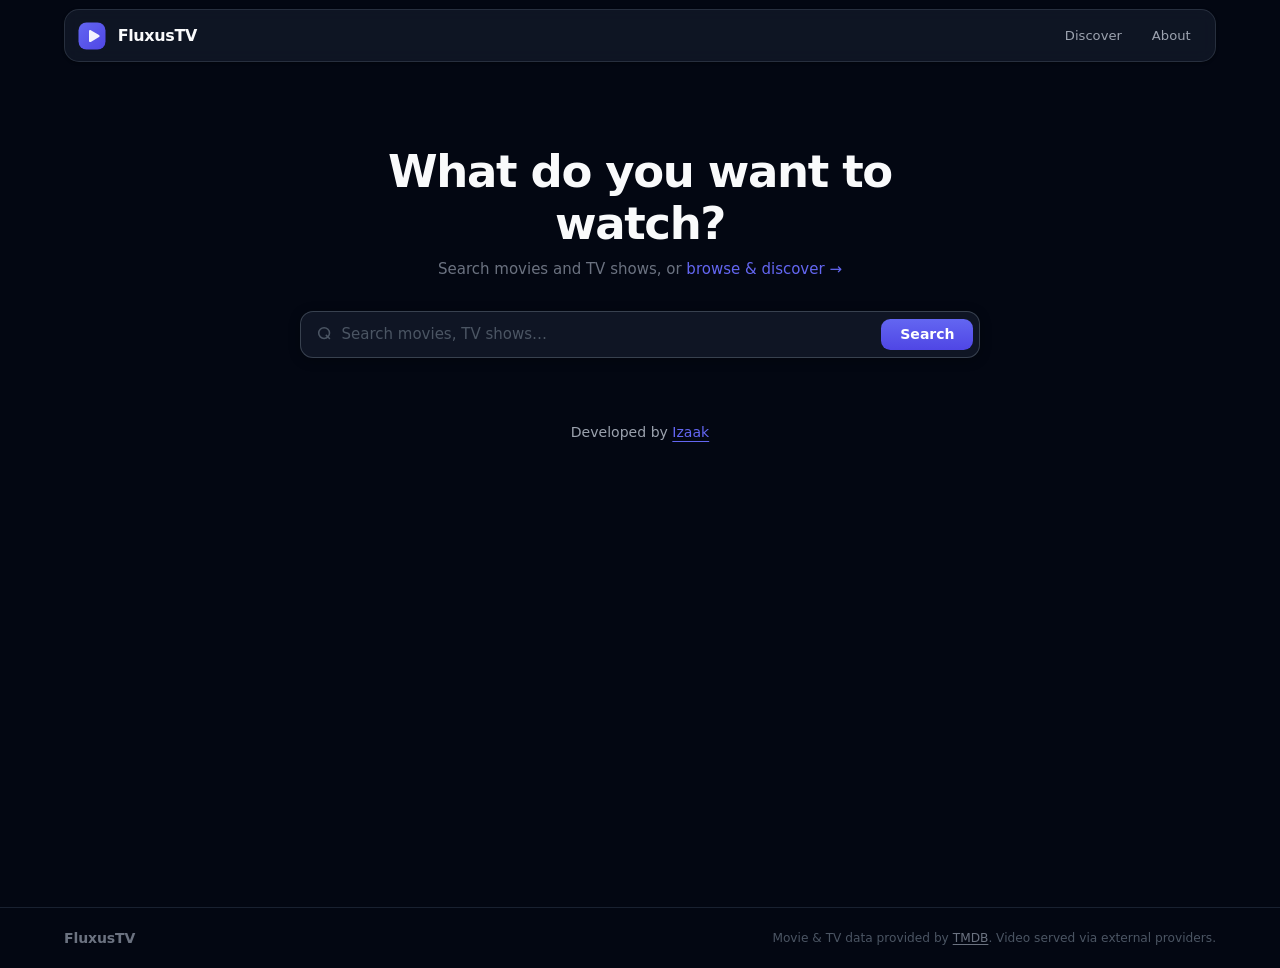
<file: index.html>
<!DOCTYPE html>
<html lang="en">
<head>
  <meta charset="UTF-8" />
  <meta name="viewport" content="width=device-width, initial-scale=1.0" />
  <title>FluxusTV — Watch Movies & TV</title>
  <link rel="stylesheet" href="css/styles.css" />
</head>
<body>

  <!-- ===== NAVBAR ===== -->
  <nav id="navbar">
    <div class="navbar-inner">
      <a href="#/" class="logo">
        <svg class="logo-icon" viewBox="0 0 32 32" aria-hidden="true">
          <defs>
            <linearGradient id="lg" x1="0" y1="0" x2="1" y2="1">
              <stop offset="0" stop-color="#6366f1"/>
              <stop offset="1" stop-color="#4f46e5"/>
            </linearGradient>
          </defs>
          <rect x="2.5" y="2.5" width="27" height="27" rx="8" fill="url(#lg)"/>
          <path d="M13 11.2c0-.9 1-1.5 1.8-1l8.2 4.8c.8.5.8 1.6 0 2.1l-8.2 4.8c-.8.5-1.8-.1-1.8-1z" fill="white" opacity="0.92"/>
        </svg>
        <span class="logo-text">FluxusTV</span>
      </a>
      <div style="display:flex;gap:0.25rem;align-items:center;">
        <a href="#/discover" id="nav-discover" class="nav-link">Discover</a>
        <a href="about.html" class="nav-link">About</a>
      </div>
    </div>
  </nav>

  <!-- ===== MAIN WRAPPER ===== -->
  <main style="display:flex;flex-direction:column;align-items:center;padding:0 1rem;min-height:calc(100vh - 64px);">

    <!-- ===== VIEW: SEARCH ===== -->
    <div id="view-search" style="width:100%;display:flex;flex-direction:column;align-items:center;">

      <div class="search-hero">
        <h1 class="search-title">What do you want to watch?</h1>
        <p class="search-subtitle">
          Search movies and TV shows, or
          <a href="#/discover" style="color:#6366f1;font-weight:500;transition:color 0.15s;">browse &amp; discover →</a>
        </p>
        <form id="search-form" class="search-form" role="search">
          <div class="search-input-wrap">
            <svg class="search-icon" viewBox="0 0 20 20" fill="none" stroke="#4b5563" stroke-width="1.75">
              <circle cx="9" cy="9" r="6"/><path d="M15 15l-3.5-3.5" stroke-linecap="round"/>
            </svg>
            <input
              id="search-input"
              class="search-input"
              type="search"
              placeholder="Search movies, TV shows…"
              autocomplete="off"
              aria-label="Search query"
            />
            <button type="submit" class="search-btn">Search</button>
          </div>
        </form>
      </div>

      <!-- Continue Watching -->
      <section id="cw-section" class="cw-section hidden">
        <div class="cw-header">
          <span class="cw-title">Continue Watching</span>
        </div>
        <div class="cw-row-wrap">
          <div id="cw-row" class="cw-row"></div>
        </div>
      </section>

      <div id="state-loading" class="state-message hidden" aria-live="polite">
        <div class="spinner"></div>
        <p>Searching…</p>
      </div>
      <div id="state-empty" class="state-message hidden" aria-live="polite">
        <p>No results found. Try a different title.</p>
      </div>
      <div id="state-error" class="state-message hidden" aria-live="assertive">
        <p id="error-text">Something went wrong.</p>
      </div>

      <section id="results-section" class="results-section hidden" aria-label="Search results">
        <div class="results-header">
          <p id="results-count" class="results-count"></p>
        </div>
        <div id="results-grid" class="results-grid"></div>
        <div id="load-more-wrap" class="load-more-wrap hidden">
          <button id="load-more-btn" class="load-more-btn">Load More</button>
        </div>
      </section>

    </div>

    <!-- ===== VIEW: MEDIA ===== -->
    <div id="view-media" class="view-media hidden">

      <div id="ublock-banner" class="ublock-banner hidden">
        <span>⚠️ For the best experience, use <strong>uBlock Origin</strong> to block ads and pop-ups.</span>
        <button id="ublock-dismiss" class="ublock-dismiss" aria-label="Dismiss">✕</button>
      </div>

      <div class="media-back-row">
        <a href="#/" class="back-link">← Back to Search</a>
      </div>

      <div class="media-header">
        <div class="media-poster-col">
          <img id="media-poster" class="media-poster hidden" alt="" />
          <div id="media-poster-ph" class="media-poster-ph hidden"></div>
        </div>
        <div class="media-meta">
          <div class="media-meta-top">
            <h2 id="media-title" class="media-title"></h2>
            <p id="media-overview" class="media-overview"></p>
          </div>
          <div class="media-meta-bottom">
            <div style="display:flex;align-items:center;gap:0.5rem;flex-wrap:wrap;">
              <span id="media-badge" class="modal-badge"></span>
              <span id="media-year" class="modal-year"></span>
              <span id="media-rating" class="media-rating"></span>
            </div>
            <div id="media-genres" class="media-genres"></div>
          </div>
        </div>
      </div>

      <div class="player-section">
        <div class="source-row">
          <div class="source-row-group server-group">
            <label for="media-source-select">Server</label>
            <select id="media-source-select" class="server-select">
              <option value="alpha">Alpha</option>
              <option value="bravo">Bravo</option>
              <option value="charlie">Charlie</option>
              <option value="delta">Delta</option>
              <option value="echo">Echo</option>
              <option value="foxtrot">Foxtrot</option>
              <option value="golf">Golf</option>
              <option value="hotel">Hotel</option>
              <option value="india">India</option>
              <option value="juliet">Juliet</option>
              <option value="kilo">Kilo</option>
              <option value="lima">Lima</option>
              <option value="mike">Mike</option>
              <option value="november">November (recommended)</option>
              <option value="oscar">Oscar</option>
              <option value="papa">Papa</option>
              <option value="quebec">Quebec</option>
              <option value="romeo">Romeo</option>
              <option value="sierra">Sierra</option>
            </select>
          </div>
          <button id="newtab-btn" class="btn-secondary newtab-btn">↗ New Tab</button>
        </div>

        <div class="iframe-wrap">
          <div id="iframe-spinner" class="iframe-spinner">
            <div class="spinner"></div>
          </div>
          <iframe
            id="player-iframe"
            allowfullscreen
            allow="autoplay; fullscreen; picture-in-picture"
            referrerpolicy="no-referrer"
            title="Media Player"
          ></iframe>
        </div>
      </div>

      <div id="tv-section" class="tv-section hidden">
        <div class="season-tabs-wrap">
          <div id="season-tabs" class="season-tabs"></div>
        </div>
        <div id="episodes-loading" class="state-message hidden"><div class="spinner"></div></div>
        <div id="episode-grid" class="episode-grid"></div>
      </div>

    </div>

    <!-- ===== VIEW: DISCOVER ===== -->
    <div id="view-discover" class="view-discover hidden">

      <div class="discover-header-row">
        <h2 class="discover-title">Discover</h2>
      </div>

      <div class="genre-chips-wrap">
        <div id="genre-chips" class="genre-chips"></div>
      </div>

      <div class="discover-section">
        <div class="discover-section-header">
          <span class="discover-section-title">🔥 Trending Today</span>
          <a href="#/browse/trending-today" class="discover-view-all">View All →</a>
        </div>
        <div class="discover-row-wrap">
          <div id="row-trending-today" class="discover-row"></div>
        </div>
      </div>

      <div class="discover-section">
        <div class="discover-section-header">
          <span class="discover-section-title">📅 Trending This Week</span>
          <a href="#/browse/trending" class="discover-view-all">View All →</a>
        </div>
        <div class="discover-row-wrap">
          <div id="row-trending" class="discover-row"></div>
        </div>
      </div>

      <div class="discover-section">
        <div class="discover-section-header">
          <span class="discover-section-title">🎬 Now Playing</span>
          <a href="#/browse/now-playing" class="discover-view-all">View All →</a>
        </div>
        <div class="discover-row-wrap">
          <div id="row-now-playing" class="discover-row"></div>
        </div>
      </div>

      <div class="discover-section">
        <div class="discover-section-header">
          <span class="discover-section-title">🗓️ Upcoming Movies</span>
          <a href="#/browse/upcoming" class="discover-view-all">View All →</a>
        </div>
        <div class="discover-row-wrap">
          <div id="row-upcoming" class="discover-row"></div>
        </div>
      </div>

      <div class="discover-section">
        <div class="discover-section-header">
          <span class="discover-section-title">🍿 Popular Movies</span>
          <a href="#/browse/popular-movies" class="discover-view-all">View All →</a>
        </div>
        <div class="discover-row-wrap">
          <div id="row-popular-movies" class="discover-row"></div>
        </div>
      </div>

      <div class="discover-section">
        <div class="discover-section-header">
          <span class="discover-section-title">⭐ Top Rated Movies</span>
          <a href="#/browse/top-movies" class="discover-view-all">View All →</a>
        </div>
        <div class="discover-row-wrap">
          <div id="row-top-movies" class="discover-row"></div>
        </div>
      </div>

      <div class="discover-section">
        <div class="discover-section-header">
          <span class="discover-section-title">📺 Popular TV Shows</span>
          <a href="#/browse/popular-tv" class="discover-view-all">View All →</a>
        </div>
        <div class="discover-row-wrap">
          <div id="row-popular-tv" class="discover-row"></div>
        </div>
      </div>

      <div class="discover-section">
        <div class="discover-section-header">
          <span class="discover-section-title">🏆 Top Rated TV Shows</span>
          <a href="#/browse/top-tv" class="discover-view-all">View All →</a>
        </div>
        <div class="discover-row-wrap">
          <div id="row-top-tv" class="discover-row"></div>
        </div>
      </div>

      <div class="discover-section">
        <div class="discover-section-header">
          <span class="discover-section-title">📡 Airing Today</span>
          <a href="#/browse/airing-today" class="discover-view-all">View All →</a>
        </div>
        <div class="discover-row-wrap">
          <div id="row-airing-today" class="discover-row"></div>
        </div>
      </div>

      <div class="discover-section">
        <div class="discover-section-header">
          <span class="discover-section-title">📻 Currently On Air</span>
          <a href="#/browse/on-air" class="discover-view-all">View All →</a>
        </div>
        <div class="discover-row-wrap">
          <div id="row-on-air" class="discover-row"></div>
        </div>
      </div>

    </div>

    <!-- ===== VIEW: BROWSE ===== -->
    <div id="view-browse" class="view-browse hidden">
      <div class="browse-back-row">
        <a href="#/discover" class="back-link">← Back to Discover</a>
      </div>
      <h2 id="browse-title" class="browse-title"></h2>
      <div id="browse-loading" class="state-message hidden"><div class="spinner"></div></div>
      <div id="browse-grid" class="results-grid"></div>
      <div id="browse-load-more-wrap" class="load-more-wrap hidden">
        <button id="browse-load-more-btn" class="load-more-btn">Load More</button>
      </div>
    </div>

    <!-- Developer Attribution -->
    <div style="margin: 1.25rem 0; text-align: center;">
      <p style="font-size: 0.9375rem; font-weight: 500; color: #9ca3af;">
        Developed by <a href="https://izaa.k.vu" target="_blank" rel="noopener" style="color: #6366f1; text-decoration: underline; text-underline-offset: 4px;">Izaak</a>
      </p>
    </div>

  </main>

  <footer class="site-footer">
    <div class="footer-inner">
      <span class="footer-logo">FluxusTV</span>
      <span class="footer-copy">Movie &amp; TV data provided by <a href="https://www.themoviedb.org/" target="_blank" rel="noopener">TMDB</a>. Video served via external providers.</span>
    </div>
  </footer>

  <script src="js/app.js"></script>
</body>
</html>
</file>
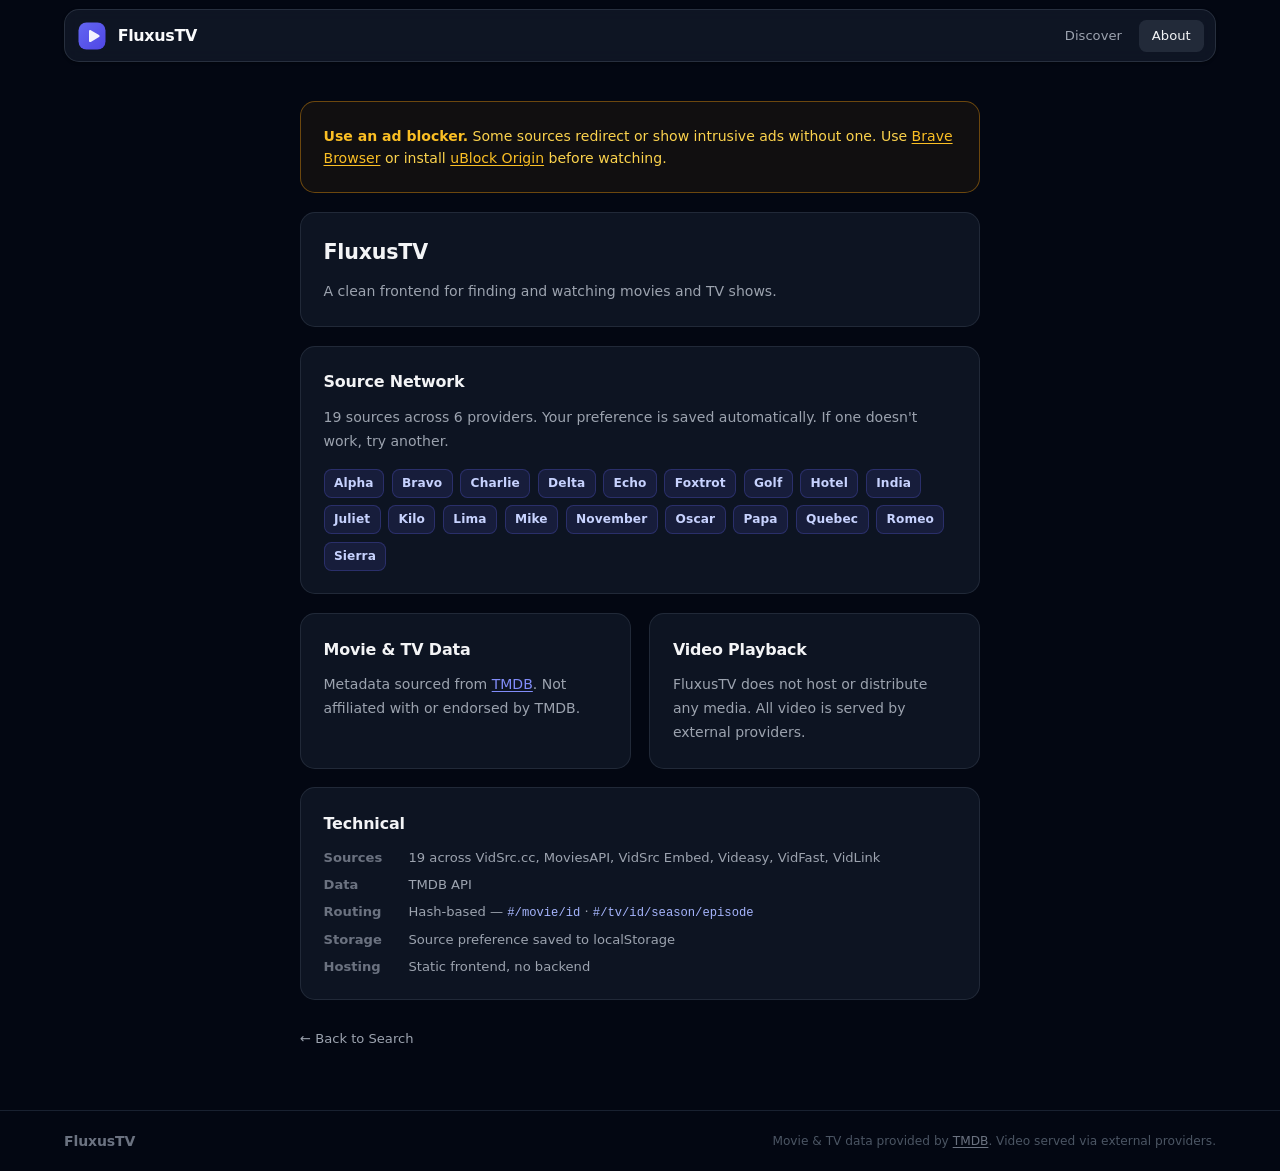
<file: about.html>
<!DOCTYPE html>
<html lang="en">
<head>
  <meta charset="UTF-8" />
  <meta name="viewport" content="width=device-width, initial-scale=1.0" />
  <title>About — FluxusTV</title>
  <link rel="stylesheet" href="css/styles.css" />
</head>
<body>

  <!-- ===== NAVBAR ===== -->
  <nav id="navbar">
    <div class="navbar-inner">
      <a href="index.html" class="logo">
        <svg class="logo-icon" viewBox="0 0 32 32" aria-hidden="true">
          <defs>
            <linearGradient id="lg" x1="0" y1="0" x2="1" y2="1">
              <stop offset="0" stop-color="#6366f1"/>
              <stop offset="1" stop-color="#4f46e5"/>
            </linearGradient>
          </defs>
          <rect x="2.5" y="2.5" width="27" height="27" rx="8" fill="url(#lg)"/>
          <path d="M13 11.2c0-.9 1-1.5 1.8-1l8.2 4.8c.8.5.8 1.6 0 2.1l-8.2 4.8c-.8.5-1.8-.1-1.8-1z" fill="white" opacity="0.92"/>
        </svg>
        <span class="logo-text">FluxusTV</span>
      </a>
      <div style="display:flex;gap:0.25rem;align-items:center;">
        <a href="index.html#/discover" class="nav-link">Discover</a>
        <a href="about.html" class="nav-link active">About</a>
      </div>
    </div>
  </nav>

  <main style="display:flex;flex-direction:column;align-items:center;padding:2rem 1rem 4rem;min-height:calc(100vh - 64px);">
    <div class="about-container">

      <div class="about-card" style="border-color:rgba(245,158,11,0.4);background:rgba(245,158,11,0.06);">
        <p style="font-size:0.9375rem;color:#fcd34d;line-height:1.6;">
          <strong style="color:#fbbf24;">Use an ad blocker.</strong>
          Some sources redirect or show intrusive ads without one.
          Use <a href="https://brave.com/" target="_blank" rel="noopener" class="about-link" style="color:#fbbf24;">Brave Browser</a>
          or install <a href="https://ublockorigin.com/" target="_blank" rel="noopener" class="about-link" style="color:#fbbf24;">uBlock Origin</a> before watching.
        </p>
      </div>

      <div class="about-card">
        <h1 class="about-section-title" style="font-size:1.375rem;">FluxusTV</h1>
        <p>A clean frontend for finding and watching movies and TV shows.</p>
      </div>

      <div class="about-card">
        <div class="about-section-title">Source Network</div>
        <p>19 sources across 6 providers. Your preference is saved automatically. If one doesn't work, try another.</p>
        <div style="display:flex;flex-wrap:wrap;gap:0.5rem;margin-top:0.25rem;">
          <span class="about-source-pill">Alpha</span>
          <span class="about-source-pill">Bravo</span>
          <span class="about-source-pill">Charlie</span>
          <span class="about-source-pill">Delta</span>
          <span class="about-source-pill">Echo</span>
          <span class="about-source-pill">Foxtrot</span>
          <span class="about-source-pill">Golf</span>
          <span class="about-source-pill">Hotel</span>
          <span class="about-source-pill">India</span>
          <span class="about-source-pill">Juliet</span>
          <span class="about-source-pill">Kilo</span>
          <span class="about-source-pill">Lima</span>
          <span class="about-source-pill">Mike</span>
          <span class="about-source-pill">November</span>
          <span class="about-source-pill">Oscar</span>
          <span class="about-source-pill">Papa</span>
          <span class="about-source-pill">Quebec</span>
          <span class="about-source-pill">Romeo</span>
          <span class="about-source-pill">Sierra</span>
        </div>
      </div>

      <div class="about-two-col">
        <div class="about-card">
          <div class="about-section-title">Movie &amp; TV Data</div>
          <p>Metadata sourced from <a href="https://www.themoviedb.org/" target="_blank" rel="noopener" class="about-link">TMDB</a>. Not affiliated with or endorsed by TMDB.</p>
        </div>
        <div class="about-card">
          <div class="about-section-title">Video Playback</div>
          <p>FluxusTV does not host or distribute any media. All video is served by external providers.</p>
        </div>
      </div>

      <div class="about-card">
        <div class="about-section-title">Technical</div>
        <div class="about-tech-grid">
          <div class="about-tech-row">
            <span class="about-tech-key">Sources</span>
            <span class="about-tech-val">19 across VidSrc.cc, MoviesAPI, VidSrc Embed, Videasy, VidFast, VidLink</span>
          </div>
          <div class="about-tech-row">
            <span class="about-tech-key">Data</span>
            <span class="about-tech-val">TMDB API</span>
          </div>
          <div class="about-tech-row">
            <span class="about-tech-key">Routing</span>
            <span class="about-tech-val">Hash-based — <code style="font-size:0.8125rem;color:#a5b4fc;">#/movie/id</code> · <code style="font-size:0.8125rem;color:#a5b4fc;">#/tv/id/season/episode</code></span>
          </div>
          <div class="about-tech-row">
            <span class="about-tech-key">Storage</span>
            <span class="about-tech-val">Source preference saved to localStorage</span>
          </div>
          <div class="about-tech-row">
            <span class="about-tech-key">Hosting</span>
            <span class="about-tech-val">Static frontend, no backend</span>
          </div>
        </div>
      </div>

      <div class="about-back">
        <a href="index.html" class="back-link">← Back to Search</a>
      </div>

    </div>
  </main>

  <footer class="site-footer">
    <div class="footer-inner">
      <span class="footer-logo">FluxusTV</span>
      <span class="footer-copy">Movie &amp; TV data provided by <a href="https://www.themoviedb.org/" target="_blank" rel="noopener">TMDB</a>. Video served via external providers.</span>
    </div>
  </footer>

</body>
</html>
</file>
<file: css/styles.css>
/* ============================================================
   StreamVault — style.css
   Dark theme inspired by Cruip Open React Template
   ============================================================ */

/* ---------- Reset & Base ---------- */
*, *::before, *::after { box-sizing: border-box; margin: 0; padding: 0; }

html { font-size: 15px; -webkit-font-smoothing: antialiased; }

body {
  font-family: 'Inter', system-ui, -apple-system, sans-serif;
  background-color: #030712;
  color: #f3f4f6;
  line-height: 1.6;
}

a { color: inherit; text-decoration: none; }
img { display: block; max-width: 100%; }
button { cursor: pointer; font-family: inherit; }
input, select { font-family: inherit; }

/* ---------- Utility ---------- */
.hidden { display: none !important; }
.flex { display: flex; }
.flex-col { flex-direction: column; }
.flex-1 { flex: 1; }
.items-center { align-items: center; }
.justify-center { justify-content: center; }
.min-h-screen { min-height: 100vh; }
.px-4 { padding-left: 1rem; padding-right: 1rem; }
.py-16 { padding-top: 4rem; padding-bottom: 4rem; }
.mt-3 { margin-top: 0.75rem; }
.text-sm { font-size: 0.875rem; }
.text-gray-400 { color: #9ca3af; }
.inline-flex { display: inline-flex; }
.gap-2 { gap: 0.5rem; }

/* ---------- Navbar ---------- */
#navbar {
  position: sticky;
  top: 0;
  z-index: 50;
  padding: 0.625rem 1rem;
  background: transparent;
}

.navbar-inner {
  max-width: 1152px;
  margin: 0 auto;
  display: flex;
  align-items: center;
  justify-content: space-between;
  height: 3.5rem;
  padding: 0 0.75rem;
  border-radius: 1rem;
  background: rgba(17, 24, 39, 0.85);
  backdrop-filter: blur(8px);
  -webkit-backdrop-filter: blur(8px);
  border: 1px solid rgba(55, 65, 81, 0.6);
  box-shadow: 0 1px 3px rgba(0,0,0,0.4);
}

.logo {
  display: flex;
  align-items: center;
  gap: 0.625rem;
  text-decoration: none;
}

.logo-icon {
  width: 32px;
  height: 32px;
  flex-shrink: 0;
}

.logo-text {
  font-size: 1.0625rem;
  font-weight: 700;
  color: #f9fafb;
  letter-spacing: -0.02em;
}

.nav-link {
  font-size: 0.875rem;
  font-weight: 500;
  color: #9ca3af;
  padding: 0.375rem 0.875rem;
  border-radius: 0.5rem;
  transition: color 0.15s, background 0.15s;
  text-decoration: none;
}

.nav-link:hover,
.nav-link.active {
  color: #f3f4f6;
  background: rgba(55, 65, 81, 0.5);
}

/* ---------- Search Hero ---------- */
.search-hero {
  display: flex;
  flex-direction: column;
  align-items: center;
  justify-content: center;
  padding: 5rem 0 3rem;
  width: 100%;
  max-width: 680px;
  text-align: center;
}

.search-title {
  font-size: clamp(1.75rem, 5vw, 3rem);
  font-weight: 700;
  letter-spacing: -0.03em;
  color: #f9fafb;
  margin-bottom: 0.5rem;
  line-height: 1.15;
}

.search-subtitle {
  font-size: 1rem;
  color: #6b7280;
  margin-bottom: 2rem;
}

.search-form {
  width: 100%;
}

.search-input-wrap {
  display: flex;
  align-items: center;
  background: rgba(17, 24, 39, 0.9);
  border: 1px solid rgba(75, 85, 99, 0.7);
  border-radius: 0.875rem;
  padding: 0.375rem 0.375rem 0.375rem 1rem;
  gap: 0.5rem;
  transition: border-color 0.2s, box-shadow 0.2s;
  box-shadow: 0 2px 12px rgba(0,0,0,0.3);
}

.search-input-wrap:focus-within {
  border-color: #6366f1;
  box-shadow: 0 0 0 3px rgba(99, 102, 241, 0.15), 0 2px 12px rgba(0,0,0,0.3);
}

.search-icon {
  width: 18px;
  height: 18px;
  flex-shrink: 0;
}

.search-input {
  flex: 1;
  background: transparent;
  border: none;
  outline: none;
  color: #f3f4f6;
  font-size: 1rem;
  padding: 0.5rem 0;
  min-width: 0;
}

.search-input::placeholder { color: #4b5563; }

.search-btn {
  background: linear-gradient(to bottom, #6366f1, #4f46e5);
  color: #fff;
  border: none;
  border-radius: 0.625rem;
  padding: 0.5rem 1.25rem;
  font-size: 0.9375rem;
  font-weight: 600;
  transition: opacity 0.15s, transform 0.1s;
  white-space: nowrap;
  flex-shrink: 0;
}

.search-btn:hover { opacity: 0.9; }
.search-btn:active { transform: scale(0.97); }

/* ---------- Results ---------- */
.results-section {
  width: 100%;
  max-width: 1152px;
  padding-bottom: 4rem;
}

.results-header {
  display: flex;
  align-items: center;
  justify-content: space-between;
  margin-bottom: 1.25rem;
  padding: 0 0.25rem;
}

.results-count {
  font-size: 0.875rem;
  color: #6b7280;
}

.results-grid {
  display: grid;
  grid-template-columns: repeat(5, 1fr);
  gap: 1rem;
}

@media (max-width: 1100px) {
  .results-grid { grid-template-columns: repeat(4, 1fr); }
}
@media (max-width: 860px) {
  .results-grid { grid-template-columns: repeat(3, 1fr); }
}
@media (max-width: 600px) {
  .results-grid {
    grid-template-columns: repeat(2, minmax(0, 1fr));
    gap: 0.625rem;
  }
  .card-body {
    padding: 0.5rem 0.625rem 0.625rem;
  }
  .card-title {
    font-size: 0.8125rem;
  }
  .card-year {
    font-size: 0.6875rem;
  }
}

/* ---------- Card ---------- */
.card {
  background: rgba(17, 24, 39, 0.8);
  border: 1px solid rgba(55, 65, 81, 0.5);
  border-radius: 0.875rem;
  overflow: hidden;
  cursor: pointer;
  transition: transform 0.2s, border-color 0.2s, box-shadow 0.2s;
  display: flex;
  flex-direction: column;
}

.card:hover {
  transform: translateY(-4px);
  border-color: rgba(99, 102, 241, 0.5);
  box-shadow: 0 8px 24px rgba(0,0,0,0.4);
}

.card-poster-wrap {
  position: relative;
  aspect-ratio: 2/3;
  background: #111827;
  overflow: hidden;
}

.card-poster {
  width: 100%;
  height: 100%;
  object-fit: cover;
  transition: transform 0.3s;
}

.card:hover .card-poster { transform: scale(1.04); }

.card-placeholder {
  width: 100%;
  height: 100%;
  display: flex;
  align-items: center;
  justify-content: center;
  background: linear-gradient(135deg, #1f2937 0%, #111827 100%);
  padding: 1rem;
  text-align: center;
  font-size: 0.8125rem;
  color: #6b7280;
  font-weight: 500;
  line-height: 1.4;
}

.card-type-badge {
  position: absolute;
  top: 0.5rem;
  left: 0.5rem;
  font-size: 0.6875rem;
  font-weight: 600;
  text-transform: uppercase;
  letter-spacing: 0.05em;
  padding: 0.2rem 0.5rem;
  border-radius: 0.375rem;
  backdrop-filter: blur(4px);
}

.badge-movie {
  background: rgba(99, 102, 241, 0.85);
  color: #e0e7ff;
}

.badge-tv {
  background: rgba(16, 185, 129, 0.85);
  color: #d1fae5;
}

.card-body {
  padding: 0.625rem 0.75rem 0.75rem;
  flex: 1;
  display: flex;
  flex-direction: column;
  gap: 0.2rem;
}

.card-title {
  font-size: 0.875rem;
  font-weight: 600;
  color: #f3f4f6;
  line-height: 1.35;
  display: -webkit-box;
  -webkit-line-clamp: 2;
  -webkit-box-orient: vertical;
  overflow: hidden;
}

.card-year {
  font-size: 0.75rem;
  color: #6b7280;
}

/* ---------- Load More ---------- */
.load-more-wrap {
  display: flex;
  justify-content: center;
  margin-top: 2rem;
}

.load-more-btn {
  background: rgba(17, 24, 39, 0.9);
  border: 1px solid rgba(75, 85, 99, 0.6);
  color: #d1d5db;
  padding: 0.625rem 2rem;
  border-radius: 0.625rem;
  font-size: 0.9375rem;
  font-weight: 500;
  transition: border-color 0.15s, color 0.15s, background 0.15s;
}

.load-more-btn:hover {
  border-color: #6366f1;
  color: #a5b4fc;
  background: rgba(99, 102, 241, 0.08);
}

/* ---------- State Messages ---------- */
.state-message {
  display: flex;
  flex-direction: column;
  align-items: center;
  gap: 1rem;
  padding: 4rem 1rem;
  color: #6b7280;
  font-size: 0.9375rem;
}

.state-icon {
  width: 64px;
  height: 64px;
  opacity: 0.4;
}

.spinner {
  width: 36px;
  height: 36px;
  border: 3px solid rgba(99, 102, 241, 0.2);
  border-top-color: #6366f1;
  border-radius: 50%;
  animation: spin 0.7s linear infinite;
}

@keyframes spin { to { transform: rotate(360deg); } }

/* ---------- Modal ---------- */
.modal-overlay {
  position: fixed;
  inset: 0;
  z-index: 100;
  background: rgba(3, 7, 18, 0.85);
  backdrop-filter: blur(4px);
  -webkit-backdrop-filter: blur(4px);
  display: flex;
  align-items: center;
  justify-content: center;
  padding: 1rem;
  animation: fadeIn 0.15s ease;
}

@keyframes fadeIn { from { opacity: 0; } to { opacity: 1; } }

.modal-box {
  background: #0f172a;
  border: 1px solid rgba(55, 65, 81, 0.7);
  border-radius: 1.25rem;
  width: 100%;
  max-width: 680px;
  max-height: 90vh;
  overflow-y: auto;
  position: relative;
  box-shadow: 0 24px 64px rgba(0,0,0,0.6);
  animation: slideUp 0.2s ease;
}

@keyframes slideUp {
  from { transform: translateY(16px); opacity: 0; }
  to   { transform: translateY(0);    opacity: 1; }
}

.modal-close {
  position: absolute;
  top: 0.875rem;
  right: 0.875rem;
  z-index: 10;
  background: rgba(55, 65, 81, 0.6);
  border: none;
  color: #9ca3af;
  width: 2rem;
  height: 2rem;
  border-radius: 50%;
  font-size: 1.25rem;
  line-height: 1;
  display: flex;
  align-items: center;
  justify-content: center;
  transition: background 0.15s, color 0.15s;
}

.modal-close:hover {
  background: rgba(99, 102, 241, 0.3);
  color: #f3f4f6;
}

.modal-content {
  display: flex;
  gap: 1.5rem;
  padding: 1.5rem;
}

@media (max-width: 520px) {
  .modal-content { flex-direction: column; }
}

.modal-poster-wrap {
  flex-shrink: 0;
  width: 140px;
}

@media (max-width: 520px) {
  .modal-poster-wrap { width: 100%; max-width: 160px; }
}

.modal-poster {
  width: 100%;
  border-radius: 0.625rem;
  aspect-ratio: 2/3;
  object-fit: cover;
  border: 1px solid rgba(55, 65, 81, 0.5);
}

.modal-poster-placeholder {
  width: 100%;
  aspect-ratio: 2/3;
  border-radius: 0.625rem;
  background: linear-gradient(135deg, #1f2937 0%, #111827 100%);
  border: 1px solid rgba(55, 65, 81, 0.5);
  display: flex;
  align-items: center;
  justify-content: center;
  padding: 0.75rem;
  text-align: center;
  font-size: 0.8125rem;
  color: #6b7280;
  font-weight: 500;
}

.modal-info {
  flex: 1;
  display: flex;
  flex-direction: column;
  gap: 0.875rem;
  min-width: 0;
}

.modal-badge-row {
  display: flex;
  align-items: center;
  gap: 0.5rem;
}

.modal-badge {
  font-size: 0.6875rem;
  font-weight: 600;
  text-transform: uppercase;
  letter-spacing: 0.05em;
  padding: 0.2rem 0.6rem;
  border-radius: 0.375rem;
}

.modal-year {
  font-size: 0.875rem;
  color: #6b7280;
}

.modal-title {
  font-size: 1.375rem;
  font-weight: 700;
  letter-spacing: -0.02em;
  color: #f9fafb;
  line-height: 1.25;
}

.modal-overview {
  font-size: 0.875rem;
  color: #9ca3af;
  line-height: 1.6;
  display: -webkit-box;
  -webkit-line-clamp: 4;
  -webkit-box-orient: vertical;
  overflow: hidden;
}

/* TV Controls */
.tv-controls { }

.tv-inputs {
  display: flex;
  gap: 0.75rem;
}

.input-group {
  display: flex;
  flex-direction: column;
  gap: 0.3rem;
}

.input-group label {
  font-size: 0.75rem;
  font-weight: 500;
  color: #9ca3af;
  text-transform: uppercase;
  letter-spacing: 0.05em;
}

.num-input {
  width: 80px;
  background: rgba(17, 24, 39, 0.9);
  border: 1px solid rgba(75, 85, 99, 0.6);
  border-radius: 0.5rem;
  color: #f3f4f6;
  padding: 0.4rem 0.625rem;
  font-size: 0.9375rem;
  font-weight: 600;
  outline: none;
  transition: border-color 0.15s;
  -moz-appearance: textfield;
}

.num-input::-webkit-inner-spin-button,
.num-input::-webkit-outer-spin-button { -webkit-appearance: none; }

.num-input:focus { border-color: #6366f1; }

/* Server Select */
.server-group {
  display: flex;
  flex-direction: column;
  gap: 0.3rem;
}

.server-group label {
  font-size: 0.75rem;
  font-weight: 500;
  color: #9ca3af;
  text-transform: uppercase;
  letter-spacing: 0.05em;
}

.server-select {
  background: rgba(17, 24, 39, 0.9);
  border: 1px solid rgba(75, 85, 99, 0.6);
  border-radius: 0.5rem;
  color: #f3f4f6;
  padding: 0.5rem 0.75rem;
  font-size: 0.9375rem;
  outline: none;
  transition: border-color 0.15s;
  cursor: pointer;
  width: 100%;
  appearance: none;
  -webkit-appearance: none;
  background-image: url("data:image/svg+xml,%3Csvg xmlns='http://www.w3.org/2000/svg' width='12' height='8' viewBox='0 0 12 8'%3E%3Cpath d='M1 1l5 5 5-5' stroke='%236b7280' stroke-width='1.5' fill='none' stroke-linecap='round' stroke-linejoin='round'/%3E%3C/svg%3E");
  background-repeat: no-repeat;
  background-position: right 0.75rem center;
  padding-right: 2.25rem;
}

.server-select:focus { border-color: #6366f1; }

/* Warning Banner */
.warning-banner {
  display: flex;
  align-items: flex-start;
  gap: 0.625rem;
  background: rgba(245, 158, 11, 0.08);
  border: 1px solid rgba(245, 158, 11, 0.25);
  border-radius: 0.625rem;
  padding: 0.625rem 0.875rem;
  font-size: 0.8125rem;
  color: #fcd34d;
  line-height: 1.5;
}

.warning-icon {
  width: 18px;
  height: 18px;
  flex-shrink: 0;
  margin-top: 1px;
}

.warning-banner strong { color: #fbbf24; }

/* Modal Actions */
.modal-actions {
  display: flex;
  align-items: center;
  gap: 0.75rem;
  flex-wrap: wrap;
}

/* ---------- Buttons ---------- */
.btn-primary {
  display: inline-flex;
  align-items: center;
  gap: 0.5rem;
  background: linear-gradient(to bottom, #6366f1, #4f46e5);
  color: #fff;
  border: none;
  border-radius: 0.625rem;
  padding: 0.625rem 1.375rem;
  font-size: 0.9375rem;
  font-weight: 600;
  transition: opacity 0.15s, transform 0.1s;
  text-decoration: none;
  cursor: pointer;
}

.btn-primary:hover { opacity: 0.9; }
.btn-primary:active { transform: scale(0.97); }

.btn-icon {
  width: 16px;
  height: 16px;
  flex-shrink: 0;
}

.btn-secondary {
  background: rgba(55, 65, 81, 0.5);
  border: 1px solid rgba(75, 85, 99, 0.5);
  color: #9ca3af;
  border-radius: 0.625rem;
  padding: 0.625rem 1rem;
  font-size: 0.875rem;
  font-weight: 500;
  transition: background 0.15s, color 0.15s;
}

.btn-secondary:hover {
  background: rgba(75, 85, 99, 0.5);
  color: #d1d5db;
}

/* ---------- Footer ---------- */
.site-footer {
  border-top: 1px solid rgba(31, 41, 55, 0.8);
  padding: 1.25rem 1rem;
}

.footer-inner {
  max-width: 1152px;
  margin: 0 auto;
  display: flex;
  align-items: center;
  justify-content: space-between;
  gap: 1rem;
  flex-wrap: wrap;
}

.footer-logo {
  font-size: 0.9375rem;
  font-weight: 700;
  color: #6b7280;
  letter-spacing: -0.01em;
}

.footer-copy {
  font-size: 0.8125rem;
  color: #4b5563;
}

.footer-copy a {
  color: #6b7280;
  text-decoration: underline;
  text-underline-offset: 2px;
  transition: color 0.15s;
}

.footer-copy a:hover { color: #9ca3af; }

/* ---------- About Page ---------- */
.about-container {
  width: 100%;
  max-width: 680px;
  display: flex;
  flex-direction: column;
  gap: 1.25rem;
}

.about-title {
  font-size: clamp(1.75rem, 5vw, 2.5rem);
  font-weight: 700;
  letter-spacing: -0.03em;
  color: #f9fafb;
  margin-bottom: 0.5rem;
}

.about-card {
  background: rgba(17, 24, 39, 0.8);
  border: 1px solid rgba(55, 65, 81, 0.5);
  border-radius: 1rem;
  padding: 1.5rem;
  display: flex;
  flex-direction: column;
  gap: 0.75rem;
}

.about-section-title {
  font-size: 1.0625rem;
  font-weight: 600;
  color: #f3f4f6;
  letter-spacing: -0.01em;
}

.about-card p {
  font-size: 0.9375rem;
  color: #9ca3af;
  line-height: 1.7;
}

.about-link {
  color: #818cf8;
  text-decoration: underline;
  text-underline-offset: 2px;
  transition: color 0.15s;
}

.about-link:hover { color: #a5b4fc; }

.tmdb-badge {
  display: flex;
  align-items: center;
  gap: 0.875rem;
  background: rgba(3, 7, 18, 0.5);
  border: 1px solid rgba(55, 65, 81, 0.4);
  border-radius: 0.625rem;
  padding: 0.75rem 1rem;
  font-size: 0.8125rem;
  color: #6b7280;
}

.tmdb-logo {
  height: 20px;
  width: auto;
  flex-shrink: 0;
  filter: brightness(0.8);
}

.server-list {
  list-style: none;
  display: flex;
  flex-direction: column;
  gap: 0.5rem;
  font-size: 0.9375rem;
  color: #9ca3af;
}

.server-list li {
  display: flex;
  align-items: center;
  gap: 0.5rem;
}

.server-list li::before {
  content: '';
  width: 6px;
  height: 6px;
  border-radius: 50%;
  background: #6366f1;
  flex-shrink: 0;
}

.server-name {
  font-weight: 600;
  color: #c7d2fe;
}

.about-back {
  margin-top: 0.5rem;
}

/* ---------- Scrollbar ---------- */
::-webkit-scrollbar { width: 6px; height: 6px; }
::-webkit-scrollbar-track { background: #030712; }
::-webkit-scrollbar-thumb { background: #1f2937; border-radius: 3px; }
::-webkit-scrollbar-thumb:hover { background: #374151; }

/* ============================================================
   FluxusTV — Player overlay & iframe container
   ============================================================ */

.player-overlay {
  position: fixed;
  inset: 0;
  z-index: 200;
  background: rgba(3, 7, 18, 0.96);
  backdrop-filter: blur(6px);
  -webkit-backdrop-filter: blur(6px);
  display: flex;
  align-items: center;
  justify-content: center;
  padding: 0.75rem;
  animation: fadeIn 0.15s ease;
}

.player-box {
  background: #0a0f1e;
  border: 1px solid rgba(55, 65, 81, 0.7);
  border-radius: 1.25rem;
  width: 100%;
  max-width: 1100px;
  max-height: 96vh;
  overflow-y: auto;
  display: flex;
  flex-direction: column;
  box-shadow: 0 32px 80px rgba(0,0,0,0.7);
  animation: slideUp 0.2s ease;
}

.player-header {
  display: flex;
  align-items: center;
  justify-content: space-between;
  padding: 0.875rem 1.125rem;
  border-bottom: 1px solid rgba(55, 65, 81, 0.4);
  gap: 0.75rem;
  flex-shrink: 0;
}

.player-header-left {
  display: flex;
  align-items: center;
  gap: 0.75rem;
  min-width: 0;
}

.player-thumb {
  width: 36px;
  height: 54px;
  object-fit: cover;
  border-radius: 0.375rem;
  border: 1px solid rgba(55, 65, 81, 0.5);
  flex-shrink: 0;
}

.player-meta {
  display: flex;
  flex-direction: column;
  gap: 0.2rem;
  min-width: 0;
}

.player-title-row {
  display: flex;
  align-items: center;
  gap: 0.4rem;
}

.player-title-text {
  font-size: 1rem;
  font-weight: 700;
  color: #f9fafb;
  letter-spacing: -0.01em;
  white-space: nowrap;
  overflow: hidden;
  text-overflow: ellipsis;
}

.player-close-btn {
  position: static;
  flex-shrink: 0;
  margin-left: auto;
}

.iframe-wrap {
  position: relative;
  width: 100%;
  padding-bottom: 56.25%;
  background: #000;
  flex-shrink: 0;
}

.iframe-wrap iframe {
  position: absolute;
  inset: 0;
  width: 100%;
  height: 100%;
  border: none;
}

.iframe-spinner {
  position: absolute;
  inset: 0;
  z-index: 5;
  display: flex;
  align-items: center;
  justify-content: center;
  background: rgba(3, 7, 18, 0.7);
  pointer-events: none;
}

.player-controls {
  display: flex;
  align-items: flex-end;
  gap: 0.875rem;
  padding: 0.875rem 1.125rem;
  border-top: 1px solid rgba(55, 65, 81, 0.4);
  flex-wrap: wrap;
  flex-shrink: 0;
}

.player-tv-controls {
  display: flex;
  gap: 0.75rem;
  align-items: flex-end;
}

.player-source-group {
  display: flex;
  flex-direction: column;
  gap: 0.3rem;
  flex: 1;
  min-width: 180px;
}

.player-source-group label {
  font-size: 0.75rem;
  font-weight: 500;
  color: #9ca3af;
  text-transform: uppercase;
  letter-spacing: 0.05em;
}

.player-source-select {
  max-width: 320px;
}

.player-newtab-btn {
  display: inline-flex;
  align-items: center;
  gap: 0.4rem;
  white-space: nowrap;
  flex-shrink: 0;
  align-self: flex-end;
}

@media (max-width: 600px) {
  .player-controls {
    flex-direction: column;
    align-items: stretch;
  }
  .player-source-select { max-width: 100%; }
  .player-newtab-btn { justify-content: center; }
  .player-header { flex-wrap: wrap; }
}

/* ============================================================
   Media page, episode grid, season tabs, banners
   ============================================================ */

.view-media {
  width: 100%;
  max-width: 1152px;
  padding-bottom: 3rem;
}

.media-back-row {
  padding: 1rem 0 0.5rem;
}

.back-link {
  display: inline-flex;
  align-items: center;
  gap: 0.35rem;
  font-size: 0.875rem;
  font-weight: 500;
  color: #9ca3af;
  transition: color 0.15s;
  text-decoration: none;
}

.back-link:hover { color: #c7d2fe; }

/* ---------- uBlock Banner ---------- */
.ublock-banner {
  display: flex;
  align-items: center;
  gap: 0.625rem;
  background: rgba(245, 158, 11, 0.08);
  border: 1px solid rgba(245, 158, 11, 0.25);
  border-radius: 0.625rem;
  padding: 0.625rem 0.875rem;
  font-size: 0.8125rem;
  color: #fcd34d;
  line-height: 1.5;
  margin-bottom: 0.625rem;
}

.ublock-link {
  color: #fbbf24;
  text-decoration: underline;
  text-underline-offset: 2px;
  font-weight: 600;
}

.ublock-link:hover { color: #fde68a; }

.ublock-dismiss {
  margin-left: auto;
  background: none;
  border: none;
  color: #fcd34d;
  font-size: 1.25rem;
  line-height: 1;
  cursor: pointer;
  padding: 0.25rem;
  opacity: 0.6;
  transition: opacity 0.15s;
  flex-shrink: 0;
}

.ublock-dismiss:hover { opacity: 1; }

/* ---------- New Content Banner ---------- */
.new-content-banner {
  display: flex;
  align-items: center;
  gap: 0.625rem;
  background: rgba(99, 102, 241, 0.08);
  border: 1px solid rgba(99, 102, 241, 0.3);
  border-radius: 0.625rem;
  padding: 0.625rem 0.875rem;
  font-size: 0.8125rem;
  color: #a5b4fc;
  line-height: 1.5;
  margin-bottom: 1rem;
}

.new-content-banner strong {
  color: #c7d2fe;
}

/* ---------- Media Header ---------- */
.media-header {
  display: flex;
  gap: 1.5rem;
  margin-bottom: 1.25rem;
}

.media-poster {
  width: 160px;
  flex-shrink: 0;
  border-radius: 0.75rem;
  aspect-ratio: 2/3;
  object-fit: cover;
  border: 1px solid rgba(55, 65, 81, 0.5);
}

.media-poster-ph {
  width: 160px;
  flex-shrink: 0;
  aspect-ratio: 2/3;
  border-radius: 0.75rem;
  background: linear-gradient(135deg, #1f2937 0%, #111827 100%);
  border: 1px solid rgba(55, 65, 81, 0.5);
  display: flex;
  align-items: center;
  justify-content: center;
  padding: 0.75rem;
  text-align: center;
  font-size: 0.8125rem;
  color: #6b7280;
  font-weight: 500;
}

.media-meta {
  flex: 1;
  display: flex;
  flex-direction: column;
  gap: 0.5rem;
  min-width: 0;
  padding-top: 0.25rem;
}

.media-title {
  font-size: 1.75rem;
  font-weight: 700;
  letter-spacing: -0.02em;
  color: #f9fafb;
  line-height: 1.2;
}

.media-overview {
  font-size: 0.9rem;
  color: #9ca3af;
  line-height: 1.65;
  display: -webkit-box;
  -webkit-line-clamp: 4;
  -webkit-box-orient: vertical;
  overflow: hidden;
}

.media-rating {
  font-size: 0.8125rem;
  color: #fbbf24;
  font-weight: 600;
}

.media-genres {
  font-size: 0.8125rem;
  color: #6b7280;
}

@media (max-width: 580px) {
  .media-header { flex-direction: column; align-items: flex-start; }
  .media-poster { width: 120px; }
  .media-poster-ph { width: 120px; }
  .media-title { font-size: 1.375rem; }
}

/* ---------- Source Row ---------- */
.source-row {
  display: flex;
  align-items: flex-end;
  gap: 0.875rem;
  margin-bottom: 1rem;
  flex-wrap: wrap;
}

.source-row-group {
  flex: 1;
  min-width: 200px;
  max-width: 360px;
}

.newtab-btn {
  display: inline-flex;
  align-items: center;
  gap: 0.4rem;
  white-space: nowrap;
  flex-shrink: 0;
}

/* ---------- Media Action Buttons ---------- */
.media-action-btns {
  display: flex;
  align-items: center;
  gap: 0.375rem;
  flex-shrink: 0;
  align-self: flex-end;
}

.btn-icon-action {
  width: 2.375rem;
  height: 2.375rem;
  display: flex;
  align-items: center;
  justify-content: center;
  background: rgba(55, 65, 81, 0.5);
  border: 1px solid rgba(75, 85, 99, 0.5);
  color: #9ca3af;
  border-radius: 0.625rem;
  font-size: 1.125rem;
  line-height: 1;
  transition: background 0.15s, color 0.15s, border-color 0.15s;
  flex-shrink: 0;
}

.btn-icon-action svg {
  width: 16px;
  height: 16px;
  flex-shrink: 0;
}

.btn-icon-action:hover {
  background: rgba(75, 85, 99, 0.6);
  color: #d1d5db;
  border-color: rgba(99, 102, 241, 0.4);
}

.btn-icon-flag {
  color: #f87171;
  border-color: rgba(248, 113, 113, 0.25);
}

.btn-icon-flag:hover {
  background: rgba(239, 68, 68, 0.1);
  color: #fca5a5;
  border-color: rgba(239, 68, 68, 0.4);
}

/* ---------- Player Section ---------- */
.player-section {
  margin-bottom: 1.5rem;
}

.iframe-wrap {
  position: relative;
  width: 100%;
  padding-bottom: 56.25%;
  background: #000;
  border-radius: 0.75rem;
  overflow: hidden;
  border: 1px solid rgba(55, 65, 81, 0.4);
}

.iframe-wrap iframe {
  position: absolute;
  inset: 0;
  width: 100%;
  height: 100%;
  border: none;
}

.iframe-spinner {
  position: absolute;
  inset: 0;
  z-index: 5;
  display: flex;
  align-items: center;
  justify-content: center;
  background: rgba(3, 7, 18, 0.7);
  pointer-events: none;
}

/* ---------- Season Tabs ---------- */
.season-tabs-wrap {
  margin-bottom: 1rem;
  overflow-x: auto;
  -webkit-overflow-scrolling: touch;
  scrollbar-width: none;
}

.season-tabs-wrap::-webkit-scrollbar { display: none; }

.season-tabs {
  display: flex;
  gap: 0.5rem;
  padding: 0.25rem 0;
}

.season-tab {
  background: rgba(17, 24, 39, 0.8);
  border: 1px solid rgba(55, 65, 81, 0.5);
  color: #9ca3af;
  padding: 0.5rem 1.125rem;
  border-radius: 0.625rem;
  font-size: 0.875rem;
  font-weight: 600;
  white-space: nowrap;
  cursor: pointer;
  transition: background 0.15s, color 0.15s, border-color 0.15s;
  flex-shrink: 0;
}

.season-tab:hover {
  color: #f3f4f6;
  border-color: rgba(99, 102, 241, 0.4);
}

.season-tab-active {
  background: rgba(99, 102, 241, 0.15);
  border-color: #6366f1;
  color: #a5b4fc;
}

/* ---------- Episode Grid ---------- */
.episode-grid {
  display: grid;
  grid-template-columns: repeat(auto-fill, minmax(300px, 1fr));
  gap: 0.875rem;
}

@media (max-width: 400px) {
  .episode-grid { grid-template-columns: 1fr; }
}

.ep-card {
  display: flex;
  gap: 0.875rem;
  background: rgba(17, 24, 39, 0.7);
  border: 1px solid rgba(55, 65, 81, 0.4);
  border-radius: 0.875rem;
  overflow: hidden;
  cursor: pointer;
  transition: border-color 0.2s, box-shadow 0.2s, transform 0.15s;
  padding: 0.65rem;
}

.ep-card:hover {
  border-color: rgba(99, 102, 241, 0.5);
  box-shadow: 0 4px 16px rgba(0,0,0,0.3);
  transform: translateY(-2px);
}

.ep-card-active {
  border-color: #6366f1;
  background: rgba(99, 102, 241, 0.08);
  box-shadow: 0 0 0 2px rgba(99, 102, 241, 0.2);
}

.ep-thumb-wrap {
  position: relative;
  width: 145px;
  flex-shrink: 0;
  aspect-ratio: 16 / 9;
  border-radius: 0.5rem;
  overflow: hidden;
  background: #111827;
}

.ep-thumb {
  width: 100%;
  height: 100%;
  object-fit: cover;
  display: block;
}

.ep-thumb-ph {
  width: 100%;
  height: 100%;
  background: linear-gradient(135deg, #1f2937 0%, #111827 100%);
}

.ep-number {
  position: absolute;
  bottom: 0.25rem;
  left: 0.25rem;
  font-size: 0.6875rem;
  font-weight: 700;
  background: rgba(0,0,0,0.75);
  color: #e5e7eb;
  padding: 0.15rem 0.4rem;
  border-radius: 0.25rem;
  letter-spacing: 0.03em;
}

.ep-info {
  flex: 1;
  display: flex;
  flex-direction: column;
  gap: 0.3rem;
  min-width: 0;
  padding: 0.2rem 0;
}

.ep-title {
  font-size: 0.875rem;
  font-weight: 600;
  color: #f3f4f6;
  line-height: 1.3;
  display: -webkit-box;
  -webkit-line-clamp: 2;
  -webkit-box-orient: vertical;
  overflow: hidden;
}

.ep-desc {
  font-size: 0.75rem;
  color: #6b7280;
  line-height: 1.45;
  display: -webkit-box;
  -webkit-line-clamp: 3;
  -webkit-box-orient: vertical;
  overflow: hidden;
}

@media (max-width: 480px) {
  .ep-thumb-wrap { width: 105px; }
  .ep-desc { -webkit-line-clamp: 2; }
}

.tv-section {
  margin-top: 0.5rem;
}

/* ============================================================
   About Page additions
   ============================================================ */

.about-two-col {
  display: grid;
  grid-template-columns: 1fr 1fr;
  gap: 1.25rem;
}
@media (max-width: 520px) {
  .about-two-col { grid-template-columns: 1fr; }
}

.about-source-pill {
  font-size: 0.8125rem;
  font-weight: 600;
  color: #c7d2fe;
  background: rgba(99, 102, 241, 0.12);
  border: 1px solid rgba(99, 102, 241, 0.25);
  border-radius: 0.5rem;
  padding: 0.25rem 0.625rem;
  letter-spacing: 0.01em;
}

.about-tech-grid {
  display: flex;
  flex-direction: column;
  gap: 0.5rem;
}
.about-tech-row {
  display: flex;
  gap: 1rem;
  font-size: 0.875rem;
  line-height: 1.5;
}
.about-tech-key {
  font-weight: 600;
  color: #6b7280;
  min-width: 70px;
  flex-shrink: 0;
}
.about-tech-val {
  color: #9ca3af;
}

/* ---------- Mobile fixes ---------- */
@media (max-width: 600px) {
  body {
    overflow-x: hidden;
    width: 100%;
  }

  .search-hero {
    padding-left: 1rem !important;
    padding-right: 1rem !important;
    width: 100% !important;
    max-width: 100vw !important;
    box-sizing: border-box;
  }

  .search-input-wrap {
    width: 100%;
    margin: 0 auto;
  }

  .results-section {
    padding-left: 1rem !important;
    padding-right: 1rem !important;
    width: 100% !important;
    box-sizing: border-box;
  }

  .results-grid {
    gap: 0.75rem;
  }
}

/* ============================================================
   Discover, Browse & Genre
   ============================================================ */

.hero-sub {
  font-size: 0.9375rem;
  color: #6b7280;
  margin-bottom: 1.5rem;
}
.hero-discover-link {
  color: #6366f1;
  text-decoration: none;
  font-weight: 500;
  transition: color 0.15s;
}
.hero-discover-link:hover { color: #a5b4fc; }

.view-discover {
  width: 100%;
  max-width: 1152px;
  padding-bottom: 3rem;
}

.discover-header-row {
  padding: 2rem 0 0.75rem;
}

.discover-title {
  font-size: 1.5rem;
  font-weight: 700;
  letter-spacing: -0.02em;
  color: #f9fafb;
}

.genre-chips-wrap {
  overflow-x: auto;
  -webkit-overflow-scrolling: touch;
  scrollbar-width: none;
  margin-bottom: 2rem;
  padding-bottom: 0.25rem;
}
.genre-chips-wrap::-webkit-scrollbar { display: none; }

.genre-chips {
  display: flex;
  gap: 0.5rem;
  flex-wrap: wrap;
}

.genre-chip {
  display: inline-block;
  background: rgba(17, 24, 39, 0.8);
  border: 1px solid rgba(55, 65, 81, 0.5);
  color: #9ca3af;
  padding: 0.4rem 1rem;
  border-radius: 2rem;
  font-size: 0.875rem;
  font-weight: 500;
  white-space: nowrap;
  cursor: pointer;
  transition: background 0.15s, color 0.15s, border-color 0.15s;
  text-decoration: none;
}
.genre-chip:hover {
  background: rgba(99, 102, 241, 0.12);
  border-color: rgba(99, 102, 241, 0.4);
  color: #a5b4fc;
}

.discover-section {
  margin-bottom: 2.5rem;
}

.discover-section-header {
  display: flex;
  align-items: center;
  justify-content: space-between;
  margin-bottom: 0.875rem;
}

.discover-section-title {
  font-size: 1.0625rem;
  font-weight: 700;
  color: #f3f4f6;
  letter-spacing: -0.01em;
}

.discover-view-all {
  font-size: 0.8125rem;
  font-weight: 500;
  color: #6366f1;
  text-decoration: none;
  transition: color 0.15s;
  white-space: nowrap;
  flex-shrink: 0;
}
.discover-view-all:hover { color: #a5b4fc; }

.discover-row-wrap {
  overflow-x: auto;
  -webkit-overflow-scrolling: touch;
  scrollbar-width: none;
  margin: 0 -0.25rem;
  padding: 0.25rem 0.25rem 0.5rem;
}
.discover-row-wrap::-webkit-scrollbar { display: none; }

.discover-row {
  display: flex;
  gap: 0.75rem;
}

.disc-card {
  flex-shrink: 0;
  width: 130px;
  cursor: pointer;
  transition: transform 0.2s;
}
.disc-card:hover { transform: translateY(-3px); }

.disc-card-poster {
  position: relative;
  aspect-ratio: 2/3;
  border-radius: 0.625rem;
  overflow: hidden;
  background: #111827;
  border: 1px solid rgba(55, 65, 81, 0.4);
  margin-bottom: 0.4rem;
}
.disc-card-poster img {
  width: 100%;
  height: 100%;
  object-fit: cover;
  display: block;
  transition: transform 0.3s;
}
.disc-card:hover .disc-card-poster img { transform: scale(1.04); }

.disc-card-title {
  font-size: 0.8125rem;
  font-weight: 600;
  color: #e5e7eb;
  line-height: 1.3;
  display: -webkit-box;
  -webkit-line-clamp: 2;
  -webkit-box-orient: vertical;
  overflow: hidden;
}

.disc-card-year {
  font-size: 0.6875rem;
  color: #6b7280;
  margin-top: 0.15rem;
}

.view-browse {
  width: 100%;
  max-width: 1152px;
  padding-bottom: 3rem;
}

.browse-back-row {
  padding: 1.5rem 0 0.5rem;
}

.browse-title {
  font-size: 1.375rem;
  font-weight: 700;
  letter-spacing: -0.02em;
  color: #f9fafb;
  margin-bottom: 1.25rem;
}

@media (max-width: 600px) {
  .discover-title  { font-size: 1.25rem; }
  .disc-card       { width: 110px; }
  .genre-chips     { flex-wrap: wrap; }
  .discover-section-title { font-size: 0.9375rem; }
  .browse-title    { font-size: 1.125rem; }
}

/* ============================================================
   Continue Watching
   ============================================================ */
.cw-section {
  width: 100%;
  max-width: 900px;
  margin: 0.5rem auto 2rem;
  padding: 0 1rem;
}

.cw-header {
  display: flex;
  align-items: center;
  margin-bottom: 0.75rem;
}

.cw-title {
  font-size: 1.1rem;
  font-weight: 700;
  color: #f1f5f9;
  letter-spacing: -0.01em;
}

.cw-row-wrap {
  overflow-x: auto;
  scrollbar-width: none;
  -ms-overflow-style: none;
  padding-bottom: 12px;
  margin: 0 -1rem;
  padding: 0 1rem 12px;
}

.cw-row-wrap::-webkit-scrollbar {
  display: none;
}

.cw-row {
  display: flex;
  gap: 1rem;
}

.cw-card {
  flex-shrink: 0;
  width: 220px;
  cursor: pointer;
  position: relative;
}

.cw-card-inner {
  display: flex;
  position: relative;
  border-radius: 0.85rem;
  overflow: hidden;
  background: #1e293b;
  border: 1px solid #334155;
  transition: all 0.25s cubic-bezier(0.4, 0, 0.2, 1);
  height: 120px;
  box-shadow: 0 4px 6px -1px rgba(0, 0, 0, 0.2);
}

.cw-card:hover .cw-card-inner {
  border-color: #6366f1;
  transform: translateY(-4px);
  box-shadow: 0 12px 20px -5px rgba(0, 0, 0, 0.5);
  background: #243146;
}

.cw-poster-col {
  flex-shrink: 0;
  width: 80px;
  height: 120px;
  overflow: hidden;
  background: #0f172a;
  border-right: 1px solid rgba(255,255,255,0.05);
}

.cw-poster {
  width: 100%;
  height: 100%;
  object-fit: cover;
  display: block;
  transition: transform 0.3s ease;
}

.cw-card:hover .cw-poster {
  transform: scale(1.05);
}

.cw-text-col {
  flex: 1;
  min-width: 0;
  padding: 1rem;
  display: flex;
  flex-direction: column;
  justify-content: center;
  gap: 0.35rem;
}

.cw-badge {
  font-size: 0.65rem;
  font-weight: 800;
  text-transform: uppercase;
  letter-spacing: 0.05em;
  padding: 0.2rem 0.5rem;
  border-radius: 0.4rem;
  width: fit-content;
  margin-bottom: 0.2rem;
  background: #334155;
  color: #cbd5e1;
}

.cw-text-title {
  font-size: 0.95rem;
  font-weight: 700;
  color: #ffffff;
  white-space: nowrap;
  overflow: hidden;
  text-overflow: ellipsis;
  line-height: 1.2;
  width: 100%;
}

.cw-text-sub {
  font-size: 0.8rem;
  font-weight: 500;
  color: #94a3b8;
  line-height: 1.2;
}

.cw-overlay {
  position: absolute;
  top: 0.5rem;
  right: 0.5rem;
  opacity: 0;
  z-index: 10;
  transition: opacity 0.2s;
}

.cw-card:hover .cw-overlay {
  opacity: 1;
}

.cw-remove-btn {
  width: 28px;
  height: 28px;
  border-radius: 50%;
  border: none;
  background: rgba(15, 23, 42, 0.95);
  color: #f87171;
  font-size: 0.85rem;
  cursor: pointer;
  display: flex;
  align-items: center;
  justify-content: center;
  backdrop-filter: blur(4px);
  transition: all 0.2s;
}

.cw-remove-btn:hover {
  background: #ef4444;
  color: white;
  transform: scale(1.15);
}

@media (max-width: 600px) {
  .cw-card { width: 200px; }
  .cw-card-inner { height: 100px; }
  .cw-poster-col { width: 66px; height: 100px; }
  .cw-text-col { padding: 0.75rem; }
  .cw-text-title { font-size: 0.875rem; }
  .cw-text-sub { font-size: 0.75rem; }
}

/* ============================================================
   Mobile Media Header — side-by-side layout
   ============================================================ */
.media-poster-col {
  flex-shrink: 0;
}

.media-meta-top {
  flex: 1;
  min-height: 0;
}

.media-meta-bottom {
  margin-top: auto;
}

@media (max-width: 580px) {
  .media-header {
    flex-direction: row !important;
    align-items: stretch;
    gap: 0.75rem;
  }

  .media-poster-col {
    width: 120px;
  }

  .media-poster,
  .media-poster-ph {
    width: 120px;
    height: auto;
  }
}

/* ============================================================
   Share Modal
   ============================================================ */
.share-modal-box {
  max-width: 420px;
}

.share-modal-inner {
  padding: 1.5rem;
  display: flex;
  flex-direction: column;
  gap: 1rem;
}

.share-modal-title {
  font-size: 1.125rem;
  font-weight: 700;
  color: #f9fafb;
  letter-spacing: -0.01em;
  padding-right: 2rem;
}

.share-url-row {
  display: flex;
  gap: 0.5rem;
}

.share-url-input {
  flex: 1;
  background: rgba(17, 24, 39, 0.9);
  border: 1px solid rgba(75, 85, 99, 0.6);
  border-radius: 0.5rem;
  color: #9ca3af;
  padding: 0.5rem 0.75rem;
  font-size: 0.8125rem;
  outline: none;
  min-width: 0;
  cursor: text;
  user-select: all;
}

.share-copy-btn {
  padding: 0.5rem 1rem;
  font-size: 0.875rem;
  white-space: nowrap;
  flex-shrink: 0;
}

.share-server-label {
  display: flex;
  align-items: center;
  gap: 0.5rem;
  font-size: 0.875rem;
  color: #9ca3af;
  cursor: pointer;
  user-select: none;
}

.share-server-label input[type="checkbox"] {
  accent-color: #6366f1;
  width: 1rem;
  height: 1rem;
  cursor: pointer;
  flex-shrink: 0;
}

/* ============================================================
   Report Modal
   ============================================================ */
.report-modal-box {
  max-width: 440px;
}

.report-modal-inner {
  padding: 1.5rem;
  display: flex;
  flex-direction: column;
  gap: 1rem;
}

.report-modal-title {
  font-size: 1.125rem;
  font-weight: 700;
  color: #f9fafb;
  letter-spacing: -0.01em;
  padding-right: 2rem;
}

.report-modal-sub {
  font-size: 0.875rem;
  color: #6b7280;
  line-height: 1.5;
  margin-top: -0.25rem;
}

.report-field {
  display: flex;
  flex-direction: column;
  gap: 0.4rem;
}

.report-field label {
  font-size: 0.8125rem;
  font-weight: 500;
  color: #9ca3af;
}

.report-textarea {
  background: rgba(17, 24, 39, 0.9);
  border: 1px solid rgba(75, 85, 99, 0.6);
  border-radius: 0.5rem;
  color: #f3f4f6;
  padding: 0.625rem 0.75rem;
  font-size: 0.875rem;
  line-height: 1.5;
  outline: none;
  resize: vertical;
  min-height: 100px;
  transition: border-color 0.15s;
}

.report-textarea:focus {
  border-color: #6366f1;
}

.report-textarea::placeholder {
  color: #4b5563;
}

.report-actions {
  display: flex;
  gap: 0.75rem;
}

/* ============================================================
   Toast
   ============================================================ */
.toast {
  position: fixed;
  bottom: 1.75rem;
  left: 50%;
  transform: translateX(-50%);
  background: rgba(15, 23, 42, 0.97);
  border: 1px solid rgba(99, 102, 241, 0.4);
  color: #e0e7ff;
  padding: 0.6rem 1.375rem;
  border-radius: 2rem;
  font-size: 0.875rem;
  font-weight: 500;
  z-index: 9999;
  box-shadow: 0 4px 24px rgba(0,0,0,0.5);
  animation: fadeIn 0.2s ease;
  pointer-events: none;
  white-space: nowrap;
}
</file>
